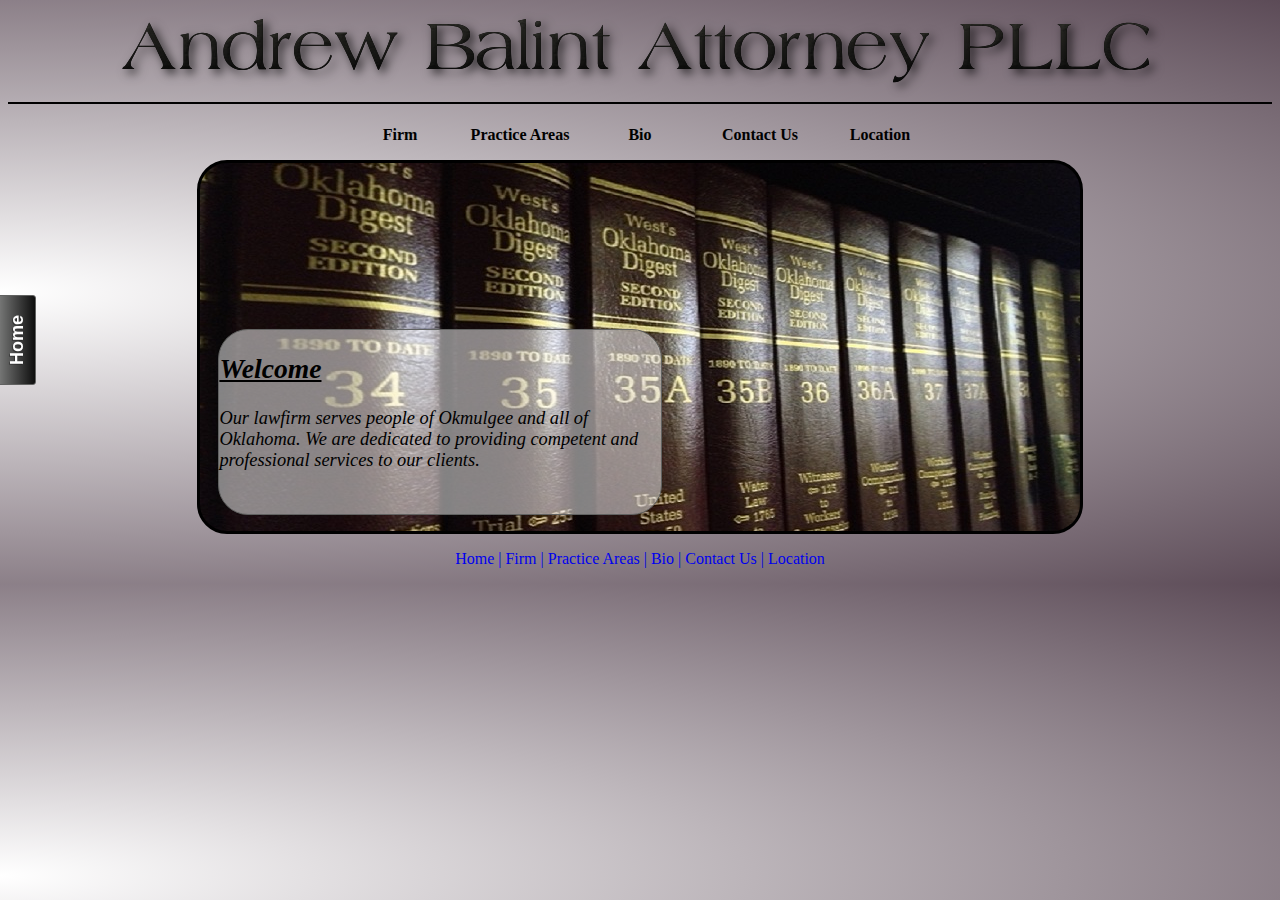
<file: index.html>
<!doctype html>
<html>
<head>
<meta charset="utf-8">
<meta name="keywords" content="tulsa oklahoma lawfirm, okmulgee lawfirm, oklahoma lawfirm, tulsa attorney , okmulgee attorney, tulsa lawyer, okmulgee lawyer, attorney">
<meta name="description" content="Lawfirm serving Tulsa and Okmulgee Oklahoma">
<title>Okmulgee Law Firm</title>
<link type="text/css" rel="stylesheet" href="balint.css">
<link rel="shortcut icon" href="images/favicon.ico" type="image/x-icon">
<link rel="icon" href="images/favicon.ico" type="image/x-icon">
</head>
<body>
  <div id="header">
    <img src="images/newlogo4.png" alt="logo" class="center"/>
  </div>
<hr>
  <div id="menu">
    <p><a href="firm.html"> Firm </a><a href="practice.html"> Practice Areas </a><a href="bio.html"> Bio </a><a href="contact.html"> Contact Us</a><a href="location.html"> Location </a></p>
  </div>
  <div id="left">
    <form method="GET" action="index.html">
      <input type="submit" class="button" value="Home">
    </form>
  </div>
  <div id="homecontent">
    <div id="textbox">
      <h2>Welcome</h2>
        <p>
    	  Our lawfirm serves people of Okmulgee and all of Oklahoma. We are dedicated to providing competent and professional
   	  services to our clients. 
        </p>
    </div>
  </div>
  <div id="footer">
    <p><a href="index.html"> Home | </a><a href="firm.html">Firm | </a><a href="practice.html"> Practice Areas | </a><a href="bio.html"> Bio | </a><a href="contact.html"> Contact Us | </a><a href="location.html"> Location </a></p>
  </div>
</body>
</html>
</file>
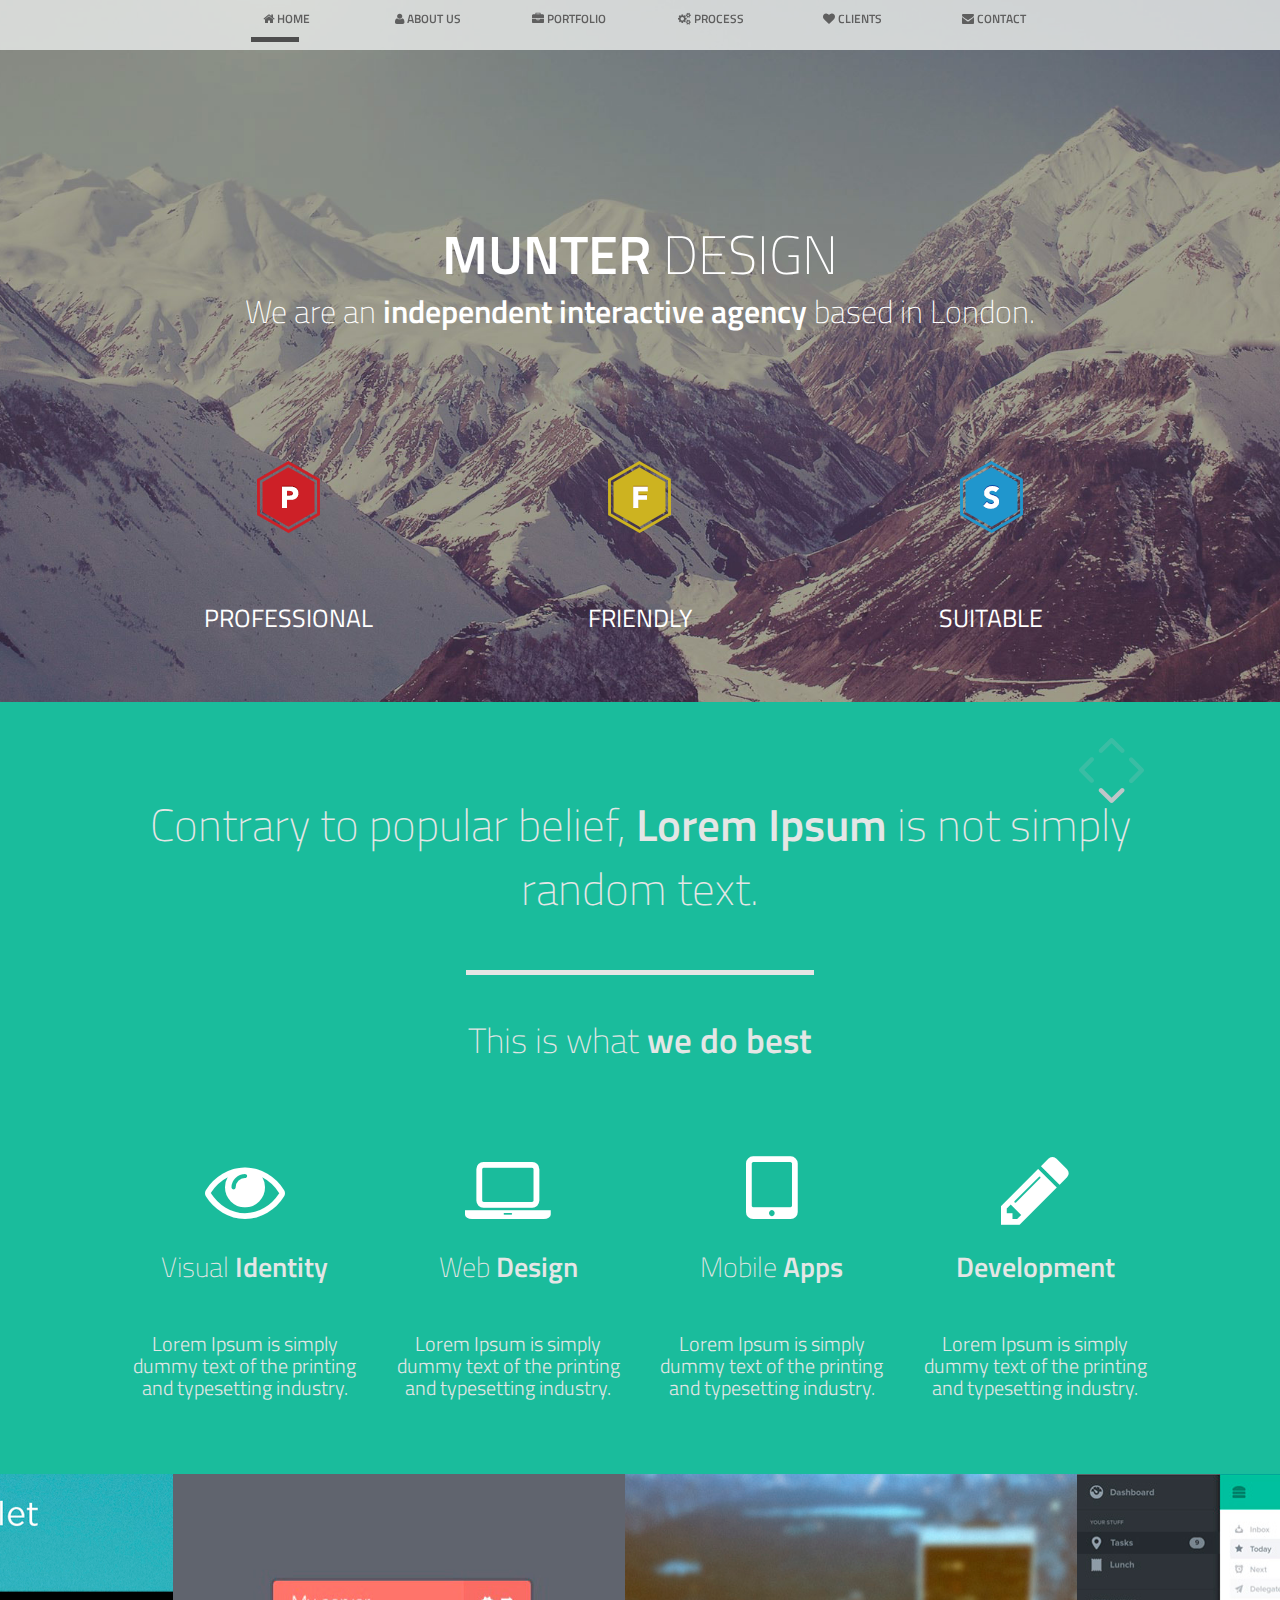
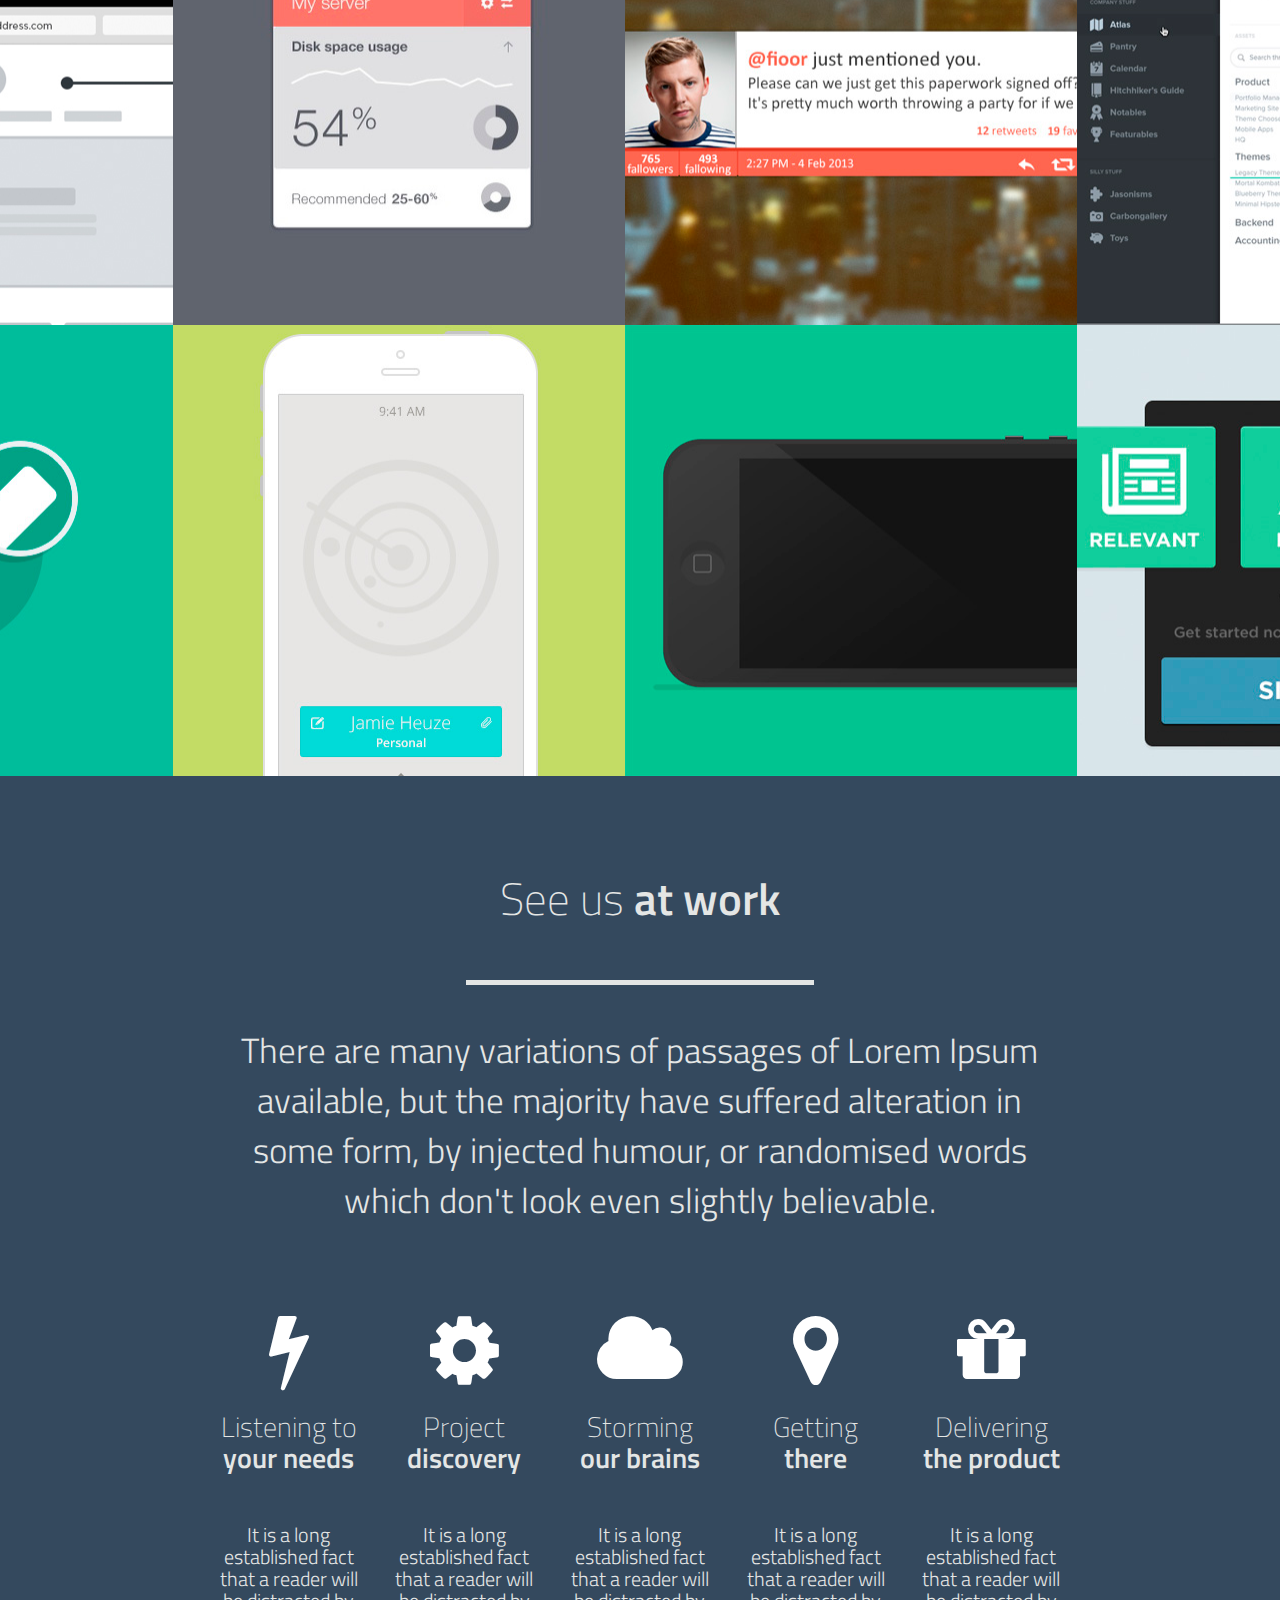
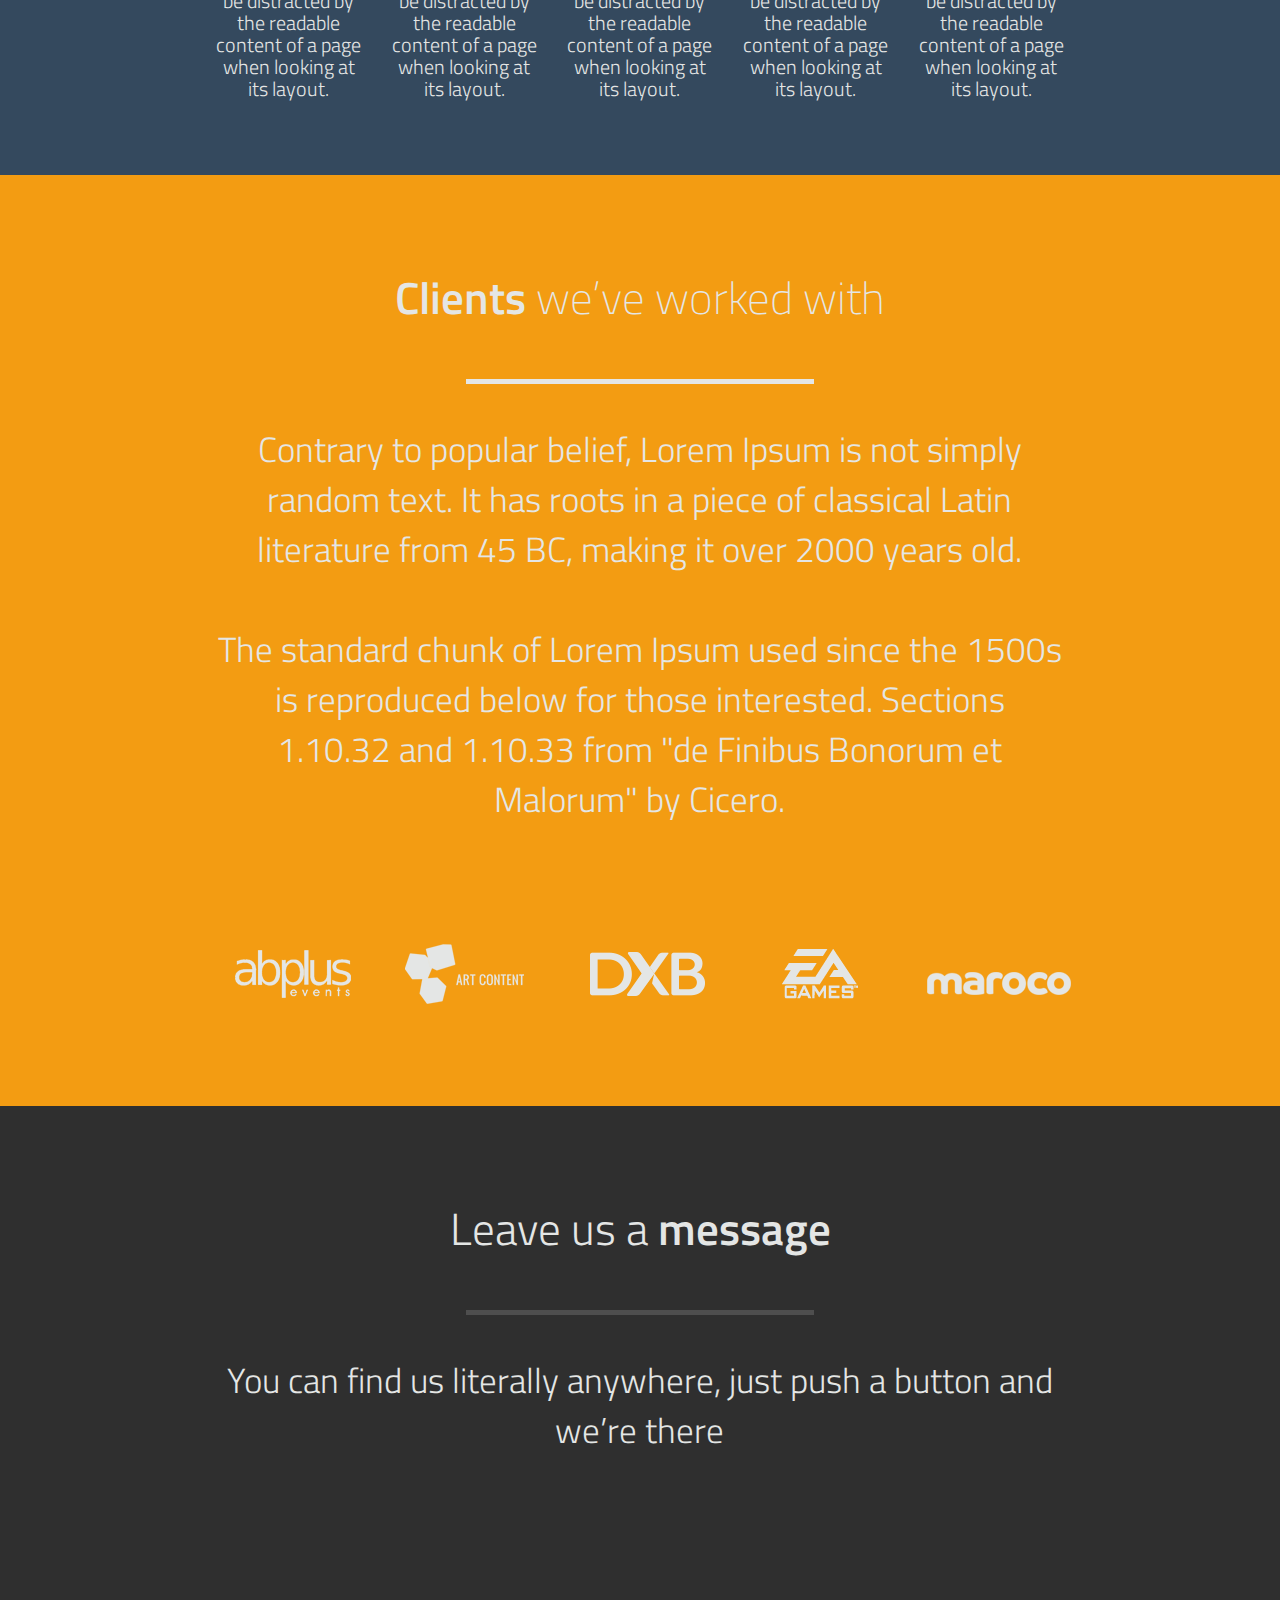
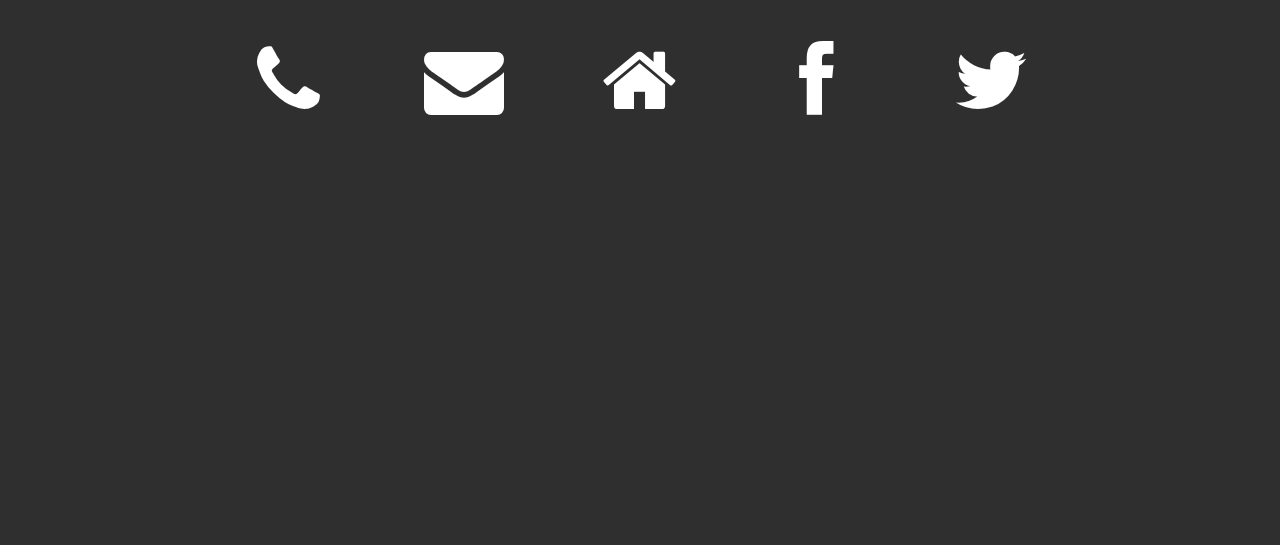
<file: Theme/index.html>
<!doctype html>
<html>
<head lang="en">
	<meta charset="utf-8">
	<meta name="viewport" content="width=device-width, initial-scale=1, maximum-scale=1, user-scalable=no">
	
	<title>MUNTER - Free Bootstrap 3 One Page Theme</title> 
	<meta name="description" content="BlackTie.co - Free Handsome Bootstrap Themes" />	    
	<meta name="keywords" content="themes, bootstrap, free, templates, bootstrap 3, freebie,">
	<meta property="og:title" content="">

	<link rel="stylesheet" type="text/css" href="css/bootstrap.min.css">
	<link rel="stylesheet" href="fancybox/jquery.fancybox-v=2.1.5.css" type="text/css" media="screen">
    <link rel="stylesheet" href="css/font-awesome.min.css" rel="stylesheet">
	
	<link rel="stylesheet" type="text/css" href="css/style.css">	
	
	<link href='http://fonts.googleapis.com/css?family=Titillium+Web:400,600,300,200&subset=latin,latin-ext' rel='stylesheet' type='text/css'>
	
	
	<link rel="prefetch" href="images/zoom.png">
		
</head>

<body>
	<div class="navbar navbar-fixed-top" data-activeslide="1">
		<div class="container">
		
			<!-- .navbar-toggle is used as the toggle for collapsed navbar content -->
			<button type="button" class="navbar-toggle" data-toggle="collapse" data-target=".navbar-responsive-collapse">
				<span class="icon-bar"></span>
				<span class="icon-bar"></span>
				<span class="icon-bar"></span>
			</button>
			
			
			<div class="nav-collapse collapse navbar-responsive-collapse">
				<ul class="nav row">
					<li data-slide="1" class="col-12 col-sm-2"><a id="menu-link-1" href="#slide-1" title="Next Section"><span class="icon icon-home"></span> <span class="text">HOME</span></a></li>
					<li data-slide="2" class="col-12 col-sm-2"><a id="menu-link-2" href="#slide-2" title="Next Section"><span class="icon icon-user"></span> <span class="text">ABOUT US</span></a></li>
					<li data-slide="3" class="col-12 col-sm-2"><a id="menu-link-3" href="#slide-3" title="Next Section"><span class="icon icon-briefcase"></span> <span class="text">PORTFOLIO</span></a></li>
					<li data-slide="4" class="col-12 col-sm-2"><a id="menu-link-4" href="#slide-4" title="Next Section"><span class="icon icon-gears"></span> <span class="text">PROCESS</span></a></li>
					<li data-slide="5" class="col-12 col-sm-2"><a id="menu-link-5" href="#slide-5" title="Next Section"><span class="icon icon-heart"></span> <span class="text">CLIENTS</span></a></li>
					<li data-slide="6" class="col-12 col-sm-2"><a id="menu-link-6" href="#slide-6" title="Next Section"><span class="icon icon-envelope"></span> <span class="text">CONTACT</span></a></li>
				</ul>
				<div class="row">
					<div class="col-sm-2 active-menu"></div>
				</div>
			</div><!-- /.nav-collapse -->
		</div><!-- /.container -->
	</div><!-- /.navbar -->
	
	
	<!-- === Arrows === -->
	<div id="arrows">
		<div id="arrow-up" class="disabled"></div>
		<div id="arrow-down"></div>
		<div id="arrow-left" class="disabled visible-lg"></div>
		<div id="arrow-right" class="disabled visible-lg"></div>
	</div><!-- /.arrows -->
	
	
	<!-- === MAIN Background === -->
	<div class="slide story" id="slide-1" data-slide="1">
		<div class="container">
			<div id="home-row-1" class="row clearfix">
				<div class="col-12">
					<h1 class="font-semibold">MUNTER <span class="font-thin">DESIGN</span></h1>
					<h4 class="font-thin">We are an <span class="font-semibold">independent interactive agency</span> based in London.</h4>
					<br>
					<br>
				</div><!-- /col-12 -->
			</div><!-- /row -->
			<div id="home-row-2" class="row clearfix">
				<div class="col-12 col-sm-4"><div class="home-hover navigation-slide" data-slide="4"><img src="images/s02.png"></div><span>PROFESSIONAL</span></div>
				<div class="col-12 col-sm-4"><div class="home-hover navigation-slide" data-slide="3"><img src="images/s01.png"></div><span>FRIENDLY</span></div>
				<div class="col-12 col-sm-4"><div class="home-hover navigation-slide" data-slide="5"><img src="images/s03.png"></div><span>SUITABLE</span></div>
			</div><!-- /row -->
		</div><!-- /container -->
	</div><!-- /slide1 -->
	
	<!-- === Slide 2 === -->
	<div class="slide story" id="slide-2" data-slide="2">
		<div class="container">
			<div class="row title-row">
				<div class="col-12 font-thin">Contrary to popular belief, <span class="font-semibold">Lorem Ipsum</span> is not simply random text.</div>
			</div><!-- /row -->
			<div class="row line-row">
				<div class="hr">&nbsp;</div>
			</div><!-- /row -->
			<div class="row subtitle-row">
				<div class="col-12 font-thin">This is what <span class="font-semibold">we do best</span></div>
			</div><!-- /row -->
			<div class="row content-row">
				<div class="col-12 col-lg-3 col-sm-6">
					<p><i class="icon icon-eye-open"></i></p>
					<h2 class="font-thin">Visual <span class="font-semibold">Identity</span></h2>
					<h4 class="font-thin">Lorem Ipsum is simply dummy text of the printing and typesetting industry.</h4>
				</div><!-- /col12 -->
				<div class="col-12 col-lg-3 col-sm-6">
					<p><i class="icon icon-laptop"></i></p>
					<h2 class="font-thin">Web <span class="font-semibold">Design</span></h2>
					<h4 class="font-thin">Lorem Ipsum is simply dummy text of the printing and typesetting industry.</h4>
				</div><!-- /col12 -->
				<div class="col-12 col-lg-3 col-sm-6">
					<p><i class="icon icon-tablet"></i></p>
					<h2 class="font-thin">Mobile <span class="font-semibold">Apps</span></h2>
					<h4 class="font-thin">Lorem Ipsum is simply dummy text of the printing and typesetting industry.</h4>
				</div><!-- /col12 -->
				<div class="col-12 col-lg-3 col-sm-6">
					<p><i class="icon icon-pencil"></i></p>
					<h2 class="font-semibold">Development</h2>
					<h4 class="font-thin">Lorem Ipsum is simply dummy text of the printing and typesetting industry.</h4>
				</div><!-- /col12 -->
			</div><!-- /row -->
		</div><!-- /container -->
	</div><!-- /slide2 -->
	
	<!-- === SLide 3 - Portfolio -->
	<div class="slide story" id="slide-3" data-slide="3">
		<div class="row">
			<div class="col-12 col-sm-6 col-lg-2"><a data-fancybox-group="portfolio" class="fancybox" href="images/portfolio/p01-large.jpg"><img class="thumb" src="images/portfolio/p01-small.jpg" alt=""></a></div>
			<div class="col-12 col-sm-6 col-lg-2"><a data-fancybox-group="portfolio" class="fancybox" href="images/portfolio/p02-large.jpg"><img class="thumb" src="images/portfolio/p02-small.jpg" alt=""></a></div>
			<div class="col-12 col-sm-6 col-lg-2"><a data-fancybox-group="portfolio" class="fancybox" href="images/portfolio/p09-large.jpg"><img class="thumb" src="images/portfolio/p09-small.jpg" alt=""></a></div>
			<div class="col-12 col-sm-6 col-lg-2"><a data-fancybox-group="portfolio" class="fancybox" href="images/portfolio/p010-large.jpg"><img class="thumb" src="images/portfolio/p10-small.jpg" alt=""></a></div>
			<div class="col-12 col-sm-6 col-lg-2"><a data-fancybox-group="portfolio" class="fancybox" href="images/portfolio/p05-large.jpg"><img class="thumb" src="images/portfolio/p05-small.jpg" alt=""></a></div>
			<div class="col-12 col-sm-6 col-lg-2"><a data-fancybox-group="portfolio" class="fancybox" href="images/portfolio/p06-large.jpg"><img class="thumb" src="images/portfolio/p06-small.jpg" alt=""></a></div>
			<div class="col-12 col-sm-6 col-lg-2"><a data-fancybox-group="portfolio" class="fancybox" href="images/portfolio/p07-large.jpg"><img class="thumb" src="images/portfolio/p07-small.jpg" alt=""></a></div>
			<div class="col-12 col-sm-6 col-lg-2"><a data-fancybox-group="portfolio" class="fancybox" href="images/portfolio/p08-large.jpg"><img class="thumb" src="images/portfolio/p08-small.jpg" alt=""></a></div>
			<div class="col-12 col-sm-6 col-lg-2"><a data-fancybox-group="portfolio" class="fancybox" href="images/portfolio/p03-large.jpg"><img class="thumb" src="images/portfolio/p03-small.jpg" alt=""></a></div>
			<div class="col-12 col-sm-6 col-lg-2"><a data-fancybox-group="portfolio" class="fancybox" href="images/portfolio/p04-large.jpg"><img class="thumb" src="images/portfolio/p04-small.jpg" alt=""></a></div>
			<div class="col-12 col-sm-6 col-lg-2"><a data-fancybox-group="portfolio" class="fancybox" href="images/portfolio/p11-large.jpg"><img class="thumb" src="images/portfolio/p11-small.jpg" alt=""></a></div>
			<div class="col-12 col-sm-6 col-lg-2"><a data-fancybox-group="portfolio" class="fancybox" href="images/portfolio/p12-large.jpg"><img class="thumb" src="images/portfolio/p12-small.jpg" alt=""></a></div>
		</div><!-- /row -->
	</div><!-- /slide3 -->
	
	<!-- === Slide 4 - Process === -->
	<div class="slide story" id="slide-4" data-slide="4">
		<div class="container">
			<div class="row title-row">
				<div class="col-12 font-thin">See us <span class="font-semibold">at work</span></div>
			</div><!-- /row -->
			<div class="row line-row">
				<div class="hr">&nbsp;</div>
			</div><!-- /row -->
			<div class="row subtitle-row">
				<div class="col-sm-1 hidden-sm">&nbsp;</div>
				<div class="col-12 col-sm-10 font-light">There are many variations of passages of Lorem Ipsum available, but the majority have suffered alteration in some form, by injected humour, or randomised words which don't look even slightly believable.</div>
				<div class="col-sm-1 hidden-sm">&nbsp;</div>
			</div><!-- /row -->
			<div class="row content-row">
				<div class="col-sm-1 hidden-sm">&nbsp;</div>
				<div class="col-12 col-sm-2">
					<p><i class="icon icon-bolt"></i></p>
					<h2 class="font-thin">Listening to<br><span class="font-semibold" >your needs</span></h2>
					<h4 class="font-thin">It is a long established fact that a reader will be distracted by the readable content of a page when looking at its layout.</h4>
				</div><!-- /col12 -->
				<div class="col-12 col-sm-2">
					<p><i class="icon icon-cog"></i></p>
					<h2 class="font-thin">Project<br><span class="font-semibold">discovery</span></h2>
					<h4 class="font-thin">It is a long established fact that a reader will be distracted by the readable content of a page when looking at its layout.</h4>
				</div><!-- /col12 -->
				<div class="col-12 col-sm-2">
					<p><i class="icon icon-cloud"></i></p>
					<h2 class="font-thin">Storming<br><span class="font-semibold">our brains</span></h2>
					<h4 class="font-thin">It is a long established fact that a reader will be distracted by the readable content of a page when looking at its layout.</h4>
				</div><!-- /col12 -->
				<div class="col-12 col-sm-2">
					<p><i class="icon icon-map-marker"></i></p>
					<h2 class="font-thin">Getting<br><span class="font-semibold">there</span></h2>
					<h4 class="font-thin">It is a long established fact that a reader will be distracted by the readable content of a page when looking at its layout.</h4>
				</div><!-- /col12 -->
				<div class="col-12 col-sm-2">
					<p><i class="icon icon-gift"></i></p>
					<h2 class="font-thin">Delivering<br><span class="font-semibold">the product</span></h2>
					<h4 class="font-thin">It is a long established fact that a reader will be distracted by the readable content of a page when looking at its layout.</h4>
				</div><!-- /col12 -->
				<div class="col-sm-1 hidden-sm">&nbsp;</div>
			</div><!-- /row -->
		</div><!-- /container -->
	</div><!-- /slide4 -->
	
	<!-- === Slide 5 === -->
	<div class="slide story" id="slide-5" data-slide="5">
		<div class="container">
			<div class="row title-row">
				<div class="col-12 font-thin"><span class="font-semibold">Clients</span> we’ve worked with</div>
			</div><!-- /row -->
			<div class="row line-row">
				<div class="hr">&nbsp;</div>
			</div><!-- /row -->
			<div class="row subtitle-row">
				<div class="col-sm-1 hidden-sm">&nbsp;</div>
				<div class="col-12 col-sm-10 font-light">Contrary to popular belief, Lorem Ipsum is not simply random text. It has roots in a piece of classical Latin literature from 45 BC, making it over 2000 years old. <br/><br/> The standard chunk of Lorem Ipsum used since the 1500s is reproduced below for those interested. Sections 1.10.32 and 1.10.33 from "de Finibus Bonorum et Malorum" by Cicero.</div>
				<div class="col-sm-1 hidden-sm">&nbsp;</div>
			</div><!-- /row -->
			<div class="row content-row">
				<div class="col-1 col-sm-1 hidden-sm">&nbsp;</div>
				<div class="col-12 col-sm-2"><img src="images/client01.png" alt=""></div>
				<div class="col-12 col-sm-2"><img src="images/client02.png" alt=""></div>
				<div class="col-12 col-sm-2"><img src="images/client03.png" alt=""></div>
				<div class="col-12 col-sm-2"><img src="images/client04.png" alt=""></div>
				<div class="col-12 col-sm-2"><img src="images/client05.png" alt=""></div>
				<div class="col-1 col-sm-1 hidden-sm">&nbsp;</div>
			</div><!-- /row -->
		</div><!-- /container -->
	</div><!-- /slide5 -->
	
	<!-- === Slide 6 / Contact === -->
	<div class="slide story" id="slide-6" data-slide="6">
		<div class="container">
			<div class="row title-row">
				<div class="col-12 font-light">Leave us a <span class="font-semibold">message</span></div>
			</div><!-- /row -->
			<div class="row line-row">
				<div class="hr">&nbsp;</div>
			</div><!-- /row -->
			<div class="row subtitle-row">
				<div class="col-sm-1 hidden-sm">&nbsp;</div>
				<div class="col-12 col-sm-10 font-light">You can find us literally anywhere, just push a button and we’re there</div>
				<div class="col-sm-1 hidden-sm">&nbsp;</div>
			</div><!-- /row -->
			<div id="contact-row-4" class="row">
				<div class="col-sm-1 hidden-sm">&nbsp;</div>
				<div class="col-12 col-sm-2 with-hover-text">
					<p><a target="_blank" href="#"><i class="icon icon-phone"></i></a></p>
					<span class="hover-text font-light ">+44 4839-4343</span></a>
				</div><!-- /col12 -->
				<div class="col-12 col-sm-2 with-hover-text">
					<p><a target="_blank" href="#"><i class="icon icon-envelope"></i></a></p>
					<span class="hover-text font-light ">munter@blacktie.co</span></a>
				</div><!-- /col12 -->
				<div class="col-12 col-sm-2 with-hover-text">
					<p><a target="_blank" href="#"><i class="icon icon-home"></i></a></p>
					<span class="hover-text font-light ">London, England<br>zip code 98443</span></a>
				</div><!-- /col12 -->
				<div class="col-12 col-sm-2 with-hover-text">
					<p><a target="_blank" href="#"><i class="icon icon-facebook"></i></a></p>
					<span class="hover-text font-light ">facebook/blacktie_co</span></a>
				</div><!-- /col12 -->
				<div class="col-12 col-sm-2 with-hover-text">
					<p><a target="_blank" href="#"><i class="icon icon-twitter"></i></a></p>
					<span class="hover-text font-light ">@BlackTie_co</span></a>
				</div><!-- /col12 -->
				<div class="col-sm-1 hidden-sm">&nbsp;</div>
			</div><!-- /row -->
		</div><!-- /container -->
	</div><!-- /Slide 6 -->
	
</body>

	<!-- SCRIPTS -->
	<script src="js/html5shiv.js"></script>
	<script src="js/jquery-1.10.2.min.js"></script>
	<script src="js/jquery-migrate-1.2.1.min.js"></script>
	<script src="js/bootstrap.min.js"></script>
	<script src="js/jquery.easing.1.3.js"></script>
	<script type="text/javascript" src="fancybox/jquery.fancybox.pack-v=2.1.5.js"></script>
	<script src="js/script.js"></script>
	
	<!-- fancybox init -->
	<script>
	$(document).ready(function(e) {
		var lis = $('.nav > li');
		menu_focus( lis[0], 1 );
		
		$(".fancybox").fancybox({
			padding: 10,
			helpers: {
				overlay: {
					locked: false
				}
			}
		});
	
	});
	</script>

</html>
</file>
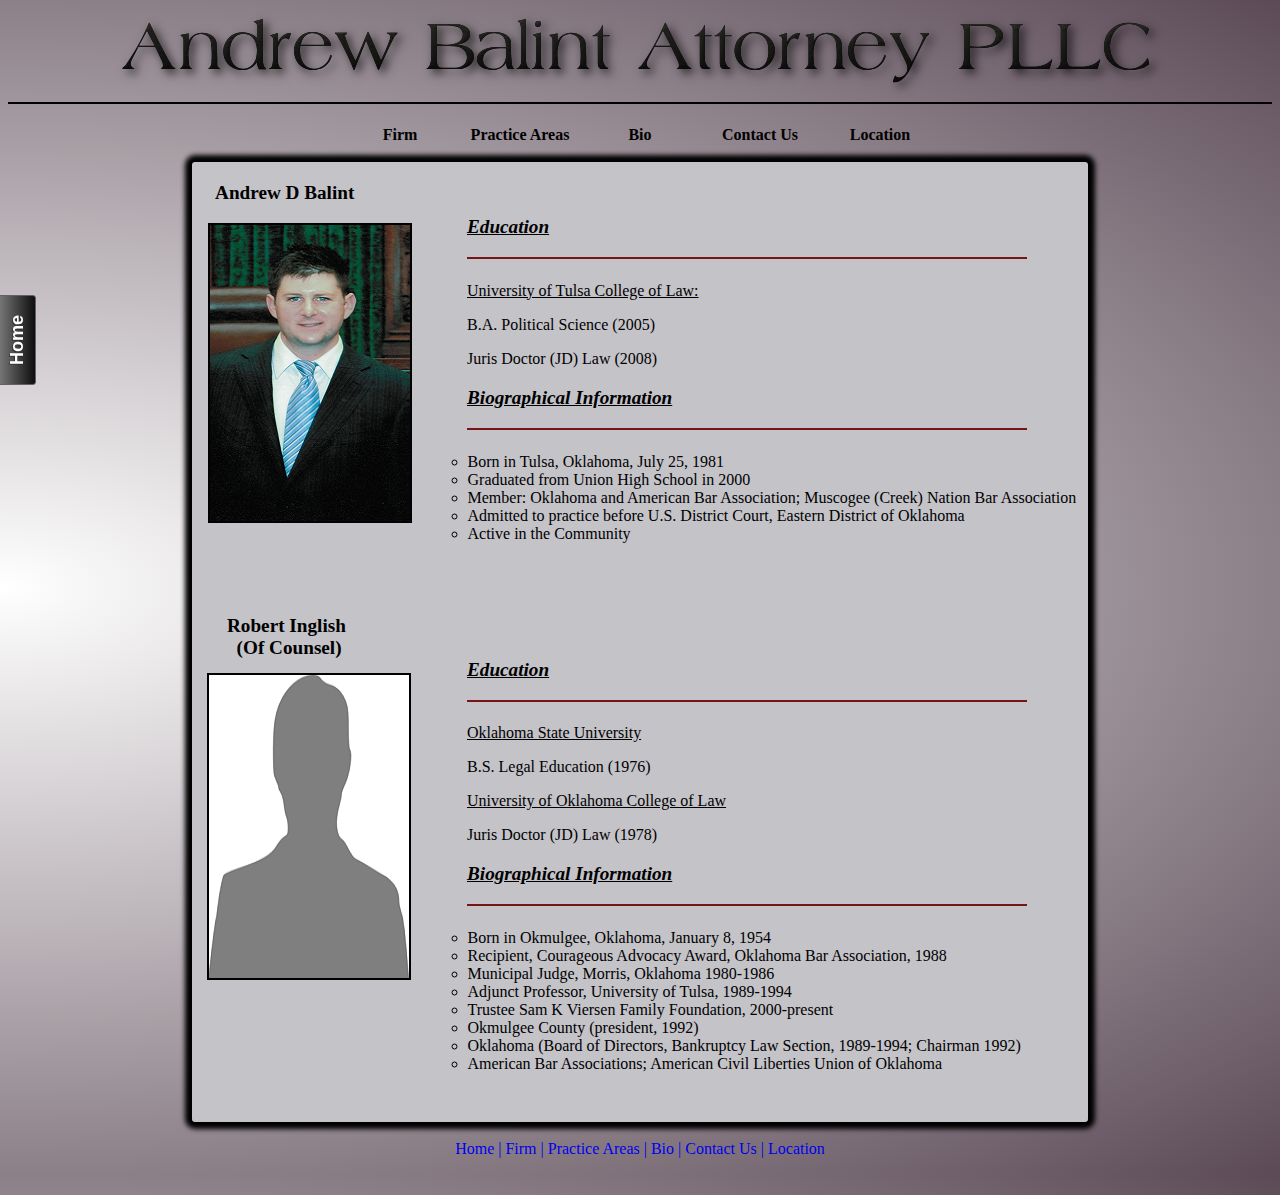
<file: bio.html>
<!doctype html>
<html>
<head>
<meta charset="utf-8">
<meta name="keywords" content="tulsa oklahoma lawfirm, okmulgee lawfirm, oklahoma lawfirm, tulsa attorney , okmulgee attorney, tulsa lawyer, okmulgee lawyer, attorney">
<meta name="description" content="Lawfirm serving Tulsa and Okmulgee Oklahoma">
<title>Okmulgee Attorney Biographies</title>
<link type="text/css" rel="stylesheet" href="balint.css">
<link rel="shortcut icon" href="images/favicon.ico" type="image/x-icon">
<link rel="icon" href="images/favicon.ico" type="image/x-icon">
</head>
<body>
  <div id="header">
    <img src="images/newlogo4.png" alt="logo" class="center"/>
  </div>
<hr>
  <div id="menu">
    <p><a href="firm.html">Firm </a><a href="practice.html"> Practice Areas </a><a href="bio.html"> Bio </a><a href="contact.html"> Contact Us</a><a href="location.html"> Location </a></p>
  </div>
  <div id="left">
    <button class="button" type="button" onclick="location.href='index.html'">Home</button>
  </div>
  <div id="bio_content">
    <h3 id="bio_h3">
    Andrew D Balint
    </h3>
    <img src="images/andy2.png" alt=attorney id="andy_photo">
      <div id="bio_text">
	<div id="andy_bio">
	  <h3 class="bio_header">Education</h3>
	  <hr class="bio_hr">
	  <p class="underline">
	    University of Tulsa College of Law:
	  </p>
	  <p>
	    B.A. Political Science (2005)
	  </p>
	  <p>
	    Juris Doctor (JD) Law (2008)
	  </p>
	  <h3 class="bio_header">Biographical Information</h3>
	  <hr class="bio_hr">
	  <ul>
	  <li>Born in Tulsa, Oklahoma, July 25, 1981</li>
	  <li>Graduated from Union High School in 2000</li>
	  <li>Member: Oklahoma and American Bar Association; Muscogee (Creek) Nation Bar Association</li>
	  <li>Admitted to practice before U.S. District Court, Eastern District of Oklahoma</li>
	  <li>Active in the Community</li>
	  </ul>
	</div>
          <div id="bob_bio">
	    <h3 id="bob_h3">
	      Robert Inglish<br>
	      &nbsp;&nbsp;(Of Counsel)
	    </h3>
	    <img src="images/bob1.png" alt=attorney id="bob_photo">
	    <h3 class="bio_header">Education</h3>
	  <hr class="bio_hr">
	  <p class="underline">
	    Oklahoma State University
	  </p>
	  <p>
	    B.S. Legal Education (1976)
	  </p>
	  <p class="underline">
	    University of Oklahoma College of Law
	  </p>
	  <p>
	    Juris Doctor (JD) Law (1978)
	  </p>
	  <h3 class="bio_header">Biographical Information</h3>
	  <hr class="bio_hr">
	  <ul>
	  <li>Born in Okmulgee, Oklahoma, January 8, 1954</li>
	  <li>Recipient, Courageous Advocacy Award, Oklahoma Bar Association, 1988</li> 
	  <li>Municipal Judge, Morris, Oklahoma 1980-1986</li>
	  <li>Adjunct Professor, University of Tulsa, 1989-1994</li> 
	  <li>Trustee Sam K Viersen Family Foundation, 2000-present</li>
          <li>Okmulgee County (president, 1992)</li>
          <li>Oklahoma (Board of Directors, Bankruptcy Law Section, 1989-1994; Chairman 1992)</li>
          <li>American Bar Associations; American Civil Liberties Union of Oklahoma</li> 
	  </ul>
          </div>	  
      </div>
  </div>
  <div id="footer">
    <p><a href="index.html"> Home | </a><a href="firm.html">Firm | </a><a href="practice.html"> Practice Areas | </a><a href="bio.html"> Bio | </a><a href="contact.html"> Contact Us | </a><a href="location.html"> Location </a></p>
  </div>
</body>
</html>
</file>
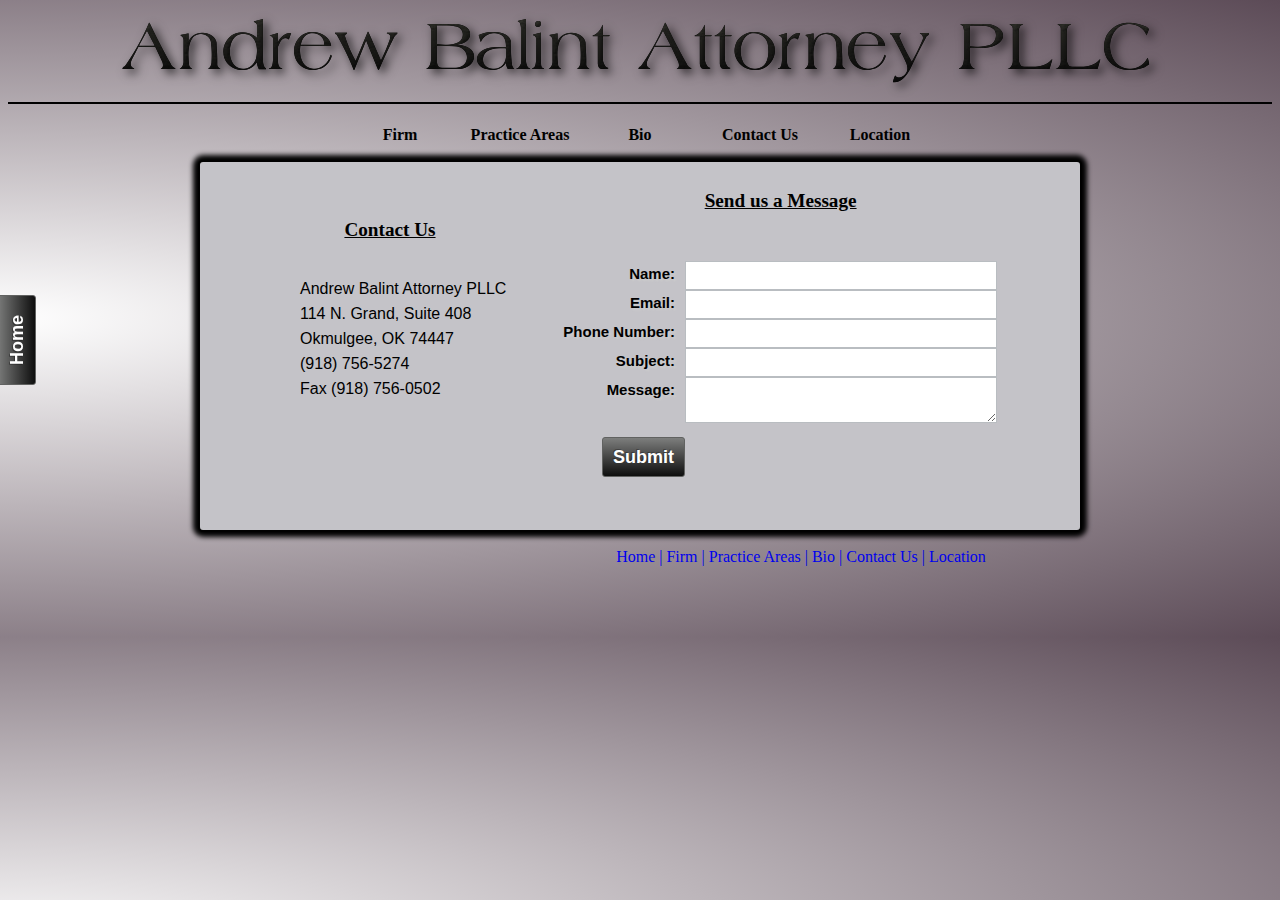
<file: contact.html>
<!doctype html>
<html>
<head>
<meta charset="utf-8">
<meta name="keywords" content="tulsa oklahoma lawfirm, okmulgee lawfirm, oklahoma lawfirm, tulsa attorney , okmulgee attorney, tulsa lawyer, okmulgee lawyer, attorney">
<meta name="description" content="Lawfirm serving Tulsa and Okmulgee Oklahoma">
<title>Contact Our Firm</title>
<link type="text/css" rel="stylesheet" href="balint.css">
<link rel="shortcut icon" href="images/favicon.ico" type="image/x-icon">
<link rel="icon" href="images/favicon.ico" type="image/x-icon">
</head>
<body>
  <div id="header">
    <img src="images/newlogo4.png" alt="logo" class="center"/>
  </div>
<hr>
  <div id="menu">
    <p><a href="firm.html">Firm </a><a href="practice.html"> Practice Areas </a><a href="bio.html">Bio </a><a href="contact.html"> Contact Us</a><a href="location.html"> Location </a></p>
  </div>
  <div id="left">
    <button class="button" type="button" onclick="location.href='index.html'">Home</button>
  </div>
  <div class="content">	
    <div id="contact_text">
      <h3 id="contacth3">Contact Us</h3>
      <p>
	Andrew Balint Attorney PLLC<br>
	114 N. Grand, Suite 408<br>
	Okmulgee, OK 74447<br>
	(918) 756-5274<br>
	Fax (918) 756-0502
      </p>
    </div>
      <form id="contactform" class="rounded" method="post" action="sendmail.php">
      <h3 id="contact_h3">Send us a Message</h3>
      <div class="field">
      <label for="name">Name:</label>
      <input type="text" class="input" name="name" id="name" />
      <p class="hint">Enter your name.</p>
      </div>
      <div class="field">
      <label for="email">Email:</label>
      <input type="text" class="input" name="email" id="email" />
      <p class="hint">Enter your email.</p>
      </div>
      <div class="field">
      <label for="phone">Phone Number:</label>
      <input type="text" class="input" name="phone" id="phone" />
      <p class="hint">Enter your phone number.</p>
      </div>
      <div class="field">
      <label for="subject">Subject:</label>
      <input type="text" class="input" name="subject" id="subject" />
      <p class="hint">Enter the Subject.</p>
      </div>
      <div class="field">
      <label for="message">Message:</label>
      <textarea class="input textarea" name="message" id="message">
      </textarea>
      <p class="hint">Write your message.</p>
      </div>
      <input type="submit" name="Submit"  class="formbutton" value="Submit" />
      </form>
  </div>
  <div id="footer">
    <p><a href="index.html"> Home | </a><a href="firm.html">Firm | </a><a href="practice.html"> Practice Areas | </a><a href="bio.html"> Bio | </a><a href="contact.html"> Contact Us | </a><a href="location.html"> Location </a></p>
  </div>
</body>
</html>
</file>
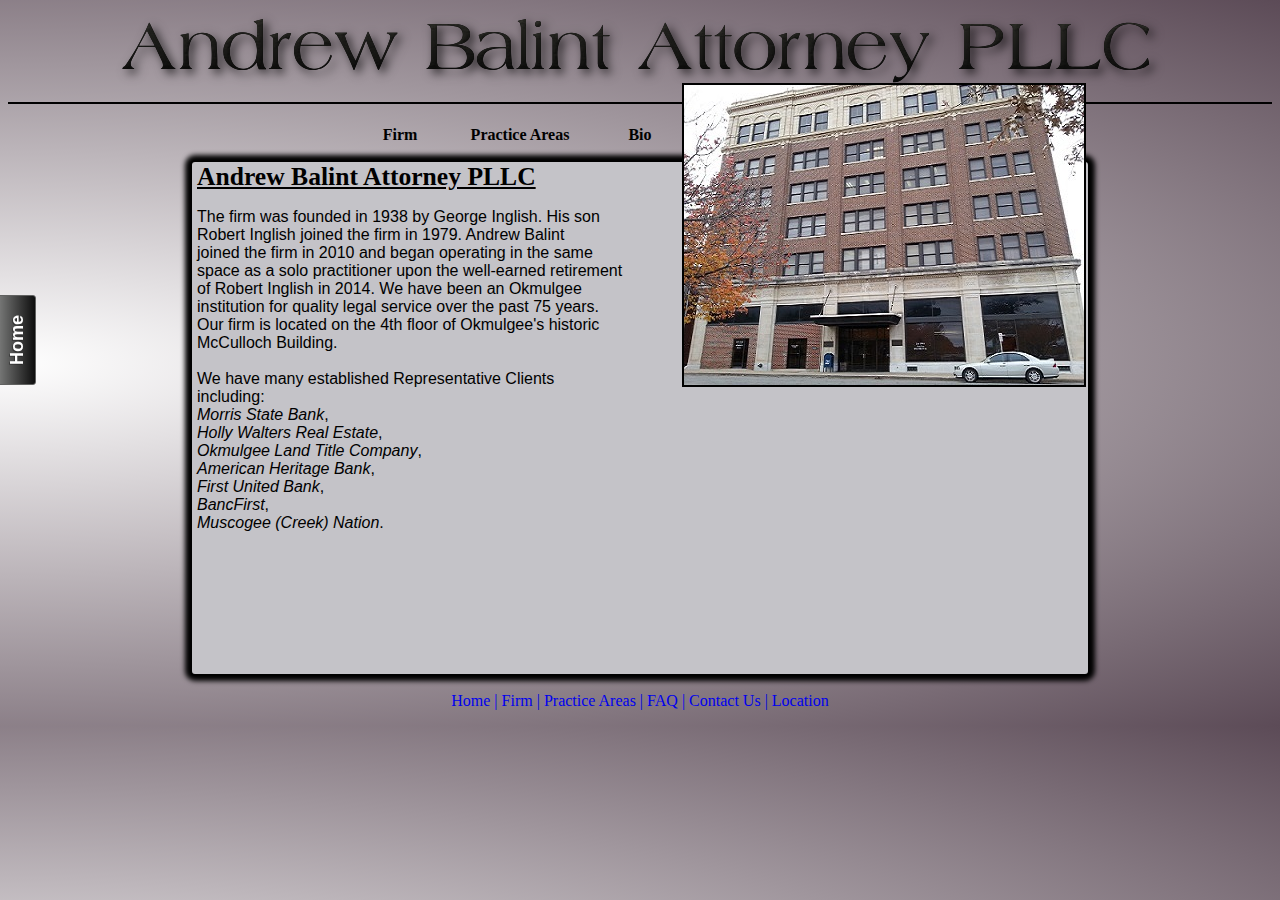
<file: firm.html>
<!doctype html>
<html>
<head>
<meta charset="utf-8">
<meta name="keywords" content="tulsa oklahoma lawfirm, okmulgee lawfirm, oklahoma lawfirm, tulsa attorney , okmulgee attorney, tulsa lawyer, okmulgee lawyer, attorney">
<meta name="description" content="Lawfirm serving Tulsa and Okmulgee Oklahoma">
<title>Oklahoma Law Firm</title>
<link type="text/css" rel="stylesheet" href="balint.css">
<link rel="shortcut icon" href="images/favicon.ico" type="image/x-icon">
<link rel="icon" href="images/favicon.ico" type="image/x-icon">
</head>
<body>
  <div id="header">
    <img src="images/newlogo4.png" alt="logo" class="center">
  </div>
<hr>
  <div id="menu">
    <p><a href="firm.html">Firm </a><a href="practice.html"> Practice Areas </a><a href="bio.html"> Bio </a><a href="contact.html"> Contact Us</a><a href="location.html"> Location </a></p>
  </div>
  <div id="left">
    <button class="button" type="button" onclick="location.href='index.html'">Home</button>
  </div>
  <div id="firm_content">
    <h1 id="firm_h1">Andrew Balint Attorney PLLC</h1>
    <h1 id="phone_h1">918-756-5274</h1>
      <p id="history">
        The firm was founded in 1938 by George Inglish. His son<br> 
		Robert Inglish joined the firm in 1979. Andrew Balint<br>
        joined the firm in 2010 and began operating in the same<br>
		space as a solo practitioner upon the well-earned retirement<br>
		of Robert Inglish in 2014. We have been an Okmulgee<br>
        institution for quality legal service over the past 75 years.<br>
	Our firm is located on the 4th floor of Okmulgee's historic<br>
	McCulloch Building.
        <br>
	<br>
	We have many established Representative Clients<br> including:<br> <em>Morris State Bank</em>,<br> <em>Holly Walters Real Estate</em>,<br>
        <em>Okmulgee Land Title Company</em>,<br> <em>American Heritage Bank</em>,<br> <em>First United Bank</em>,<br> <em>BancFirst</em>,<br> <em>Muscogee (Creek) Nation</em>.
      </p>
    <img src="images/building1.jpg" alt="building" id="building">
  </div>
  <div id="footer">
    <p><a href="index.html"> Home | </a><a href="firm.html">Firm | </a><a href="practice.html"> Practice Areas | </a><a href="faq.html"> FAQ | </a><a href="contact.html"> Contact Us | </a><a href="location.html"> Location </a></p>
  </div>
</body>
</html>
</file>
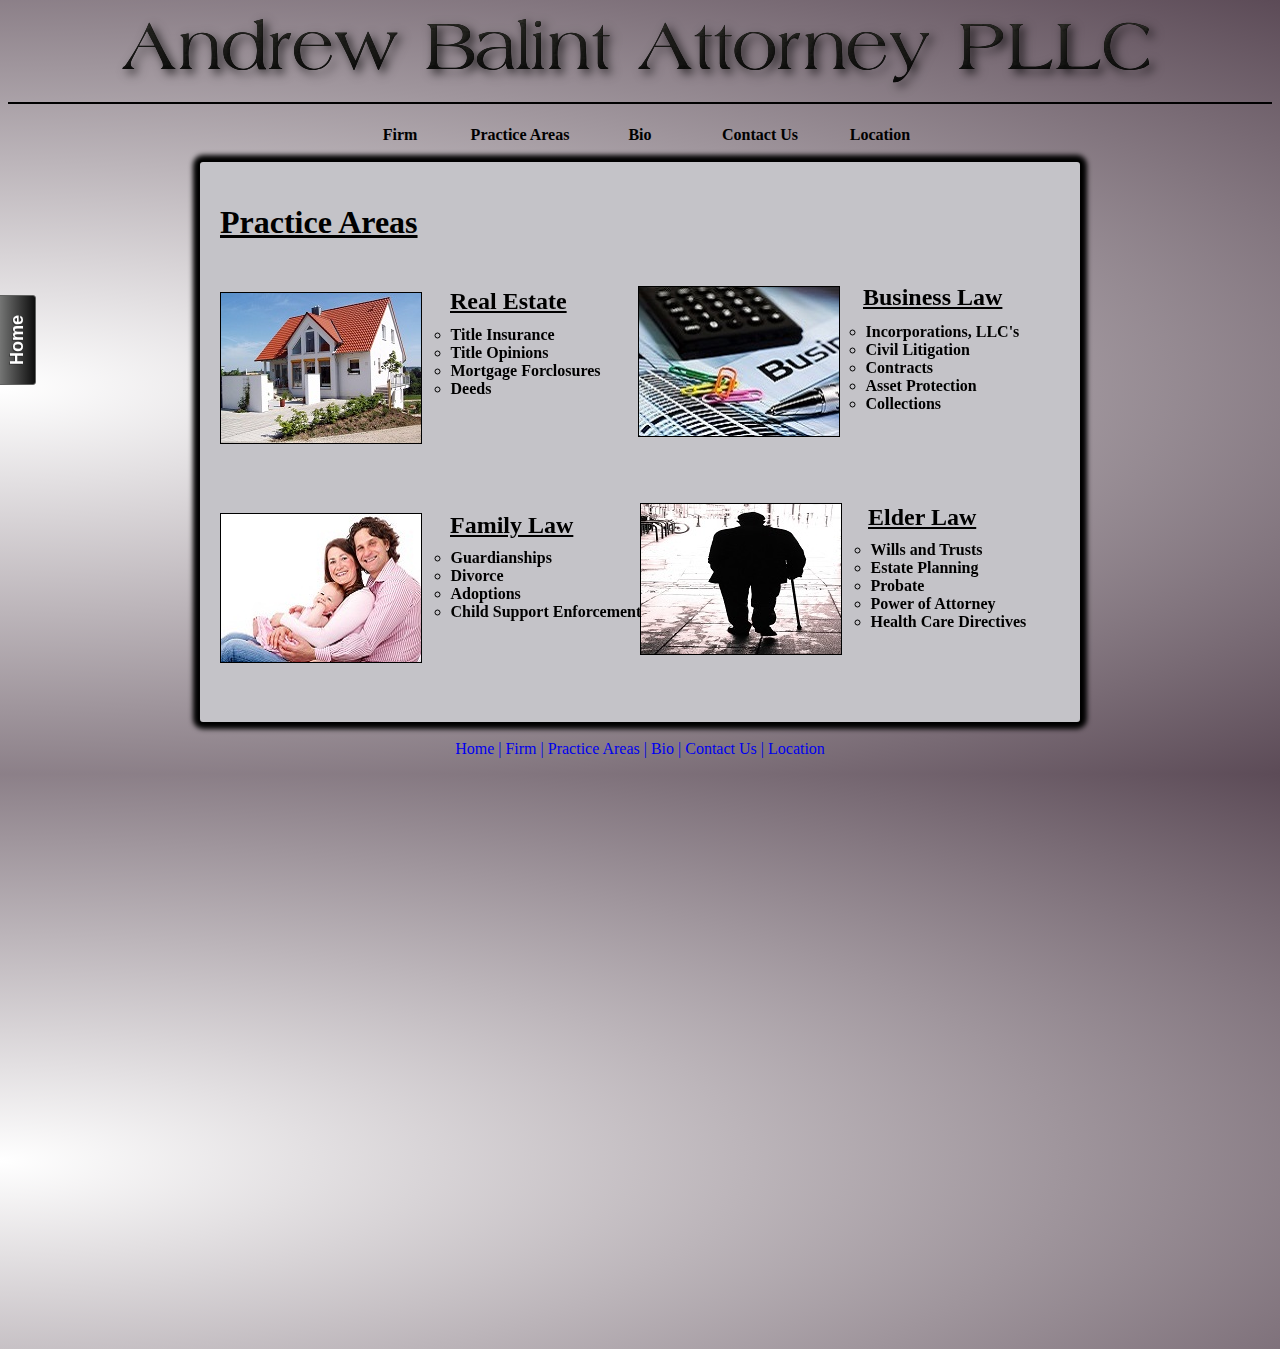
<file: practice.html>
<!doctype html>
<html>
<head>
<meta charset="utf-8">
<meta name="keywords" content="tulsa oklahoma lawfirm, okmulgee lawfirm, oklahoma lawfirm, tulsa attorney , okmulgee attorney, tulsa lawyer, okmulgee lawyer, attorney">
<meta name="description" content="Lawfirm serving Tulsa and Okmulgee Oklahoma">
<title>Areas of Practice</title>
<link type="text/css" rel="stylesheet" href="balint.css">
<link rel="shortcut icon" href="images/favicon.ico" type="image/x-icon">
<link rel="icon" href="images/favicon.ico" type="image/x-icon">
</head>
<body>
  <div id="header">
    <img src="images/newlogo4.png" alt="logo" class="center"/>
  </div>
<hr>
  <div id="menu">
    <p><a href="firm.html">Firm </a><a href="practice.html"> Practice Areas </a><a href="bio.html"> Bio </a><a href="contact.html"> Contact Us</a><a href="location.html"> Location </a></p>
  </div>
  <div id="left">
    <button class="button" type="button" onclick="location.href='index.html'">Home</button>
  </div>
  <div id="practice_content">
    <h1 id="practice_h1">Practice Areas</h1>
	<img src="images/home.jpg" alt="Home" id="home">
	<h2 id="real_estate_h2">Real Estate</h2>
	<ul id="real_estate_ul">
	  <li>Title Insurance</li>
	  <li>Title Opinions</li>
 	  <li>Mortgage Forclosures</li>
	  <li>Deeds</li>
	</ul>
	<img src="images/business.jpg" alt="Business" id="business">
	<h2 id="business_h2">Business Law</h2>
	<ul id="business_ul">
	  <li>Incorporations, LLC's</li>
	  <li>Civil Litigation</li>
	  <li>Contracts</li>
	  <li>Asset Protection</li>
	  <li>Collections</li>
	</ul>
	<img src="images/family.jpg" alt="Family" id="family">
	<h2 id="family_h2">Family Law</h2>
	<ul id="family_ul">
	  <li>Guardianships</li>
	  <li>Divorce</li>
	  <li>Adoptions</li>
	  <li>Child Support Enforcement</li>
	</ul>
	<img src="images/elderly.jpg" alt="Elderly" id="elderly"> 
	<h2 id="elder_h2">Elder Law</h2>
	<ul id="elder_ul">
	  <li>Wills and Trusts</li>
	  <li>Estate Planning</li>
	  <li>Probate</li>
	  <li>Power of Attorney</li>
	  <li>Health Care Directives</li>
	</ul>
  </div>
  <div id="footer">
    <p><a href="index.html"> Home | </a><a href="firm.html">Firm | </a><a href="practice.html"> Practice Areas | </a><a href="bio.html"> Bio | </a><a href="contact.html"> Contact Us | </a><a href="location.html"> Location </a></p>
  </div>
</body>
</html>
</file>
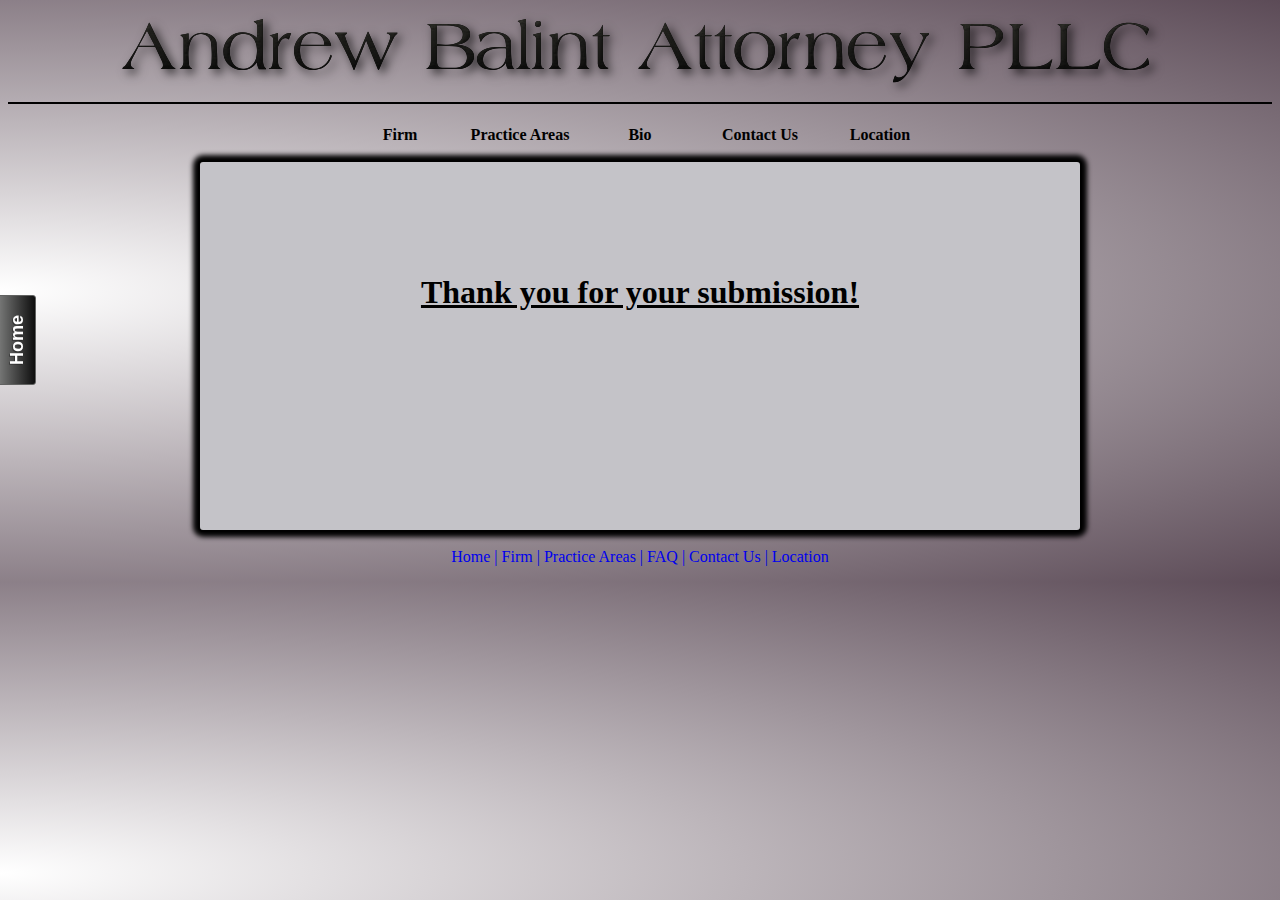
<file: thankyou.html>
<!doctype html>
<html>
<head>
<meta charset="utf-8">
<meta name="keywords" content="tulsa oklahoma lawfirm, okmulgee lawfirm, oklahoma lawfirm, tulsa attorney , okmulgee attorney, tulsa lawyer, okmulgee lawyer, attorney">
<meta name="description" content="Lawfirm serving Tulsa and Okmulgee Oklahoma">
<title>Thank You Page</title>
<link type="text/css" rel="stylesheet" href="balint.css">
<link rel="shortcut icon" href="images/favicon.ico" type="image/x-icon">
<link rel="icon" href="images/favicon.ico" type="image/x-icon">
</head>
<body>
  <div id="header">
    <img src="images/newlogo4.png" alt="logo" class="center">
  </div>
<hr>
  <div id="menu">
    <p><a href="firm.html">Firm </a><a href="practice.html"> Practice Areas </a><a href="bio.html"> Bio </a><a href="contact.html"> Contact Us</a><a href="location.html"> Location </a></p>
  </div>
  <div id="left">
    <button class="button" type="button" onclick="location.href='index.html'">Home</button>
  </div>
  <div class="content">
    <br>
    <br>
    <br>
    <br>
    <br>
    <h1 id="thankyou_h1">Thank you for your submission!</h1>
  </div>
  <div id="footer">
    <p><a href="index.html"> Home | </a><a href="firm.html">Firm | </a><a href="practice.html"> Practice Areas | </a><a href="faq.html"> FAQ | </a><a href="contact.html"> Contact Us | </a><a href="location.html"> Location </a></p>
  </div>
</body>
</html>
</file>
<file: balint.css>
body {		
	background: #9B9999;
	background-image: radial-gradient(ellipse farthest-corner at left center, #FFFFFF 0%, #5C4B57 100%);
}

h1 {
	font-family: Copperplate, "Copperplate Gothic Light", fantasy;
	text-decoration: underline;
}
	 
h2 { 
	font-weight: bold;
	font-family: Papyrus, fantasy;
	text-decoration: underline;
}

h3 {
	text-align: center;
	font-weight: bold;
	font-size: 120%;
	font-family: Copperplate, "Copperplate Gothic Light", fantasy;
}

ul {
    padding: .5px;
    list-style-type: circle;
}

img.center {
	display: block;
 	margin-left: auto;
 	margin-right: auto;
}

hr {
  	background: black; 
	clear: both; 
 	float: none; 
        width: 100%; 
 	height: 2px;
 	margin: 0 0 1.4em;
	border: none; 
}	

label {
   	 font-family: Arial, Verdana;
  	 text-shadow: 2px 2px 2px #ccc;
	 display: block;
	 float: left;
	 font-weight: bold;
	 margin-right:10px;
	 text-align: right;
	 width: 120px;
    	 line-height: 25px;
   	 font-size: 15px;
}

#menu a:link,a:visited {
	font-weight:bold;
	display:inline-block;
	color:black;
	width:120px;
	text-decoration:none;
}
	
#menu a:hover,a:active {
	background-color: #C9C8E6;
}

#menu p {
	text-align: center;
}

#homecontent { 
	height: 23em;
	width: 55em;
	border-width:5px;	
	border-radius: 30px;
	border: solid black;
	background-image:url('images/contentbackground.jpg');
	margin-left: auto;
	margin-right: auto;
}	

#left {
	position: fixed;
	left: -1.8em;
	top: 20em;
}

#footer p {
	text-align: center;
}

#footer a {
	text-decoration: none;
}

#map_canvas {
        width: 375px;
        height: 300px;
	background-color: #CCC;
	position: relative;
	top: -170px;
	left: 390px;
	border: 1px solid;
}

#maptext {
	font-family: "Lucida Grande", "Lucida Sans Unicode", "Lucida Sans", Geneva, Verdana, sans-serif;
	position: relative;
	left: 50px;
	top: 30px;
	line-height: 25px;
}

#maptext h1 {
	text-decoration: underline;
	font-weight: bold;
	font-size: 120%;
}

#textbox {
	background: #D7D3D3;
	background: rgba(255,255,255,0.5);
	border: 1px solid #616261; -webkit-border-radius: 30px; -moz-border-radius: 30px;border-radius: 30px;
	height: 10em;
	width: 24em;
	float: left;
	margin-top: 9em;
	margin-left: 1em;
	font-family: "Palatino Linotype", "Book Antiqua", Palatino, serif;
	font-size: 115%;
	font-style: italic;
}

#contactform {     	
	height: 20em;
	width: 30em;
	position: relative;
	top: -150px;
	left: 355px;
}

#contact_h3 {
	position: relative;
	top: -30px;
	left: 0px;
	font-weight: bold;
	font-family: Copperplate, "Copperplate Gothic Light", fantasy;
	text-decoration: underline;
	margin-right: 1.5em;
}
#contacth3 {
	position: relative;
	top: -15px;
	left: -350px;
	text-decoration: underline;
	font-family: Copperplate, "Copperplate Gothic Light", fantasy;
}

#contact_text {
	position: relative;
	left: 100px;
	top: 50px;
	font-family: "Lucida Grande", "Lucida Sans Unicode", "Lucida Sans", Geneva, Verdana, sans-serif;
	line-height: 25px;
}

#andy_photo {
	border: 2px solid;
	margin-left: 1em;
}

#bob_photo {
	border: 2px solid;
	position: relative;
	top: 345px;
	left: -260px;
}

#andy_bio {
	height: 25em;
	width: 55em;
}

#bob_bio {
	height: 35em;
	width: 55em;
	position: relative;
	top: -370px;
	left: 0px;
}
#bio_text {
	position: relative;
	left: 275px;
	top: -330px;
}

#bio_content {
	height: 60em;
	width: 56em;
	background-color: #C4C3C8;
	border: 2px solid; /* IE<9 */ 
        -moz-border-radius: 5px;
	border-radius: 5px;
	-moz-box-shadow: 0 0 5px 5px black;
	-webkit-box-shadow: 0 0 5px 5px black;
	box-shadow: 0 0 5px 5px black;
	margin-left: auto;
	margin-right: auto;
}

#bio_h3 {
	text-align: left;
	margin-left: 1.2em;
}

#bob_h3 {
	text-align: left;
	position: relative;
	top: 350px;
	left: -240px;
}
#practice_h1 {
	font-family: Copperplate, "Copperplate Gothic Light", fantasy;
	position: relative;
	top: 20px;
	left: 20px;
}

#practice_content {
	height: 35em;
	width: 55em;
	background-color: #C4C3C8;
	border: 2px solid; */ IE<9 */
        -moz-border-radius: 5px;
	border-radius: 5px;
	-moz-box-shadow: 0 0 5px 5px black;
	-webkit-box-shadow: 0 0 5px 5px black;
	box-shadow: 0 0 5px 5px black;
	margin-left: auto;
	margin-right: auto;
}

#home {
	position: relative;
	top: 50px;
	left: 20px;
	border: 1px solid;
}

#business {
	position: relative;
	top: -268px;
	left: 438px;
	border: 1px solid;
}

#family {
	position: relative;
	top: -370px;
	left: 20px;
	border: 1px solid;
}

#elderly {
	position: relative;
	top: -690px;
	left: 440px;
	border: 1px solid;
}

#building {
	position: relative;
	top: -465px;
	left: 490px;
	border: 2px solid;
}

#firm_content {
	height: 32em;
	width: 56em;
	background-color: #C4C3C8;
	border: 2px solid; /* IE<9 */
        -moz-border-radius: 5px;
	border-radius: 5px;
	-moz-box-shadow: 0 0 5px 5px black;
	-webkit-box-shadow: 0 0 5px 5px black;
	box-shadow: 0 0 5px 5px black;
	margin-left: auto;
	margin-right: auto;
}

#firm_h1 {
	font-family: Copperplate, "Copperplate Gothic Light", fantasy;
	font-weight: bold;
	text-decoration: underline;
	display: inline;
	font-size: 160%;
	padding-left: 5px;
}

#phone_h1 {
	font-family: Copperplate, "Copperplate Gothic Light", fantasy;
	font-weight: bold;
	text-decoration: underline;
	display: inline;
	font-size: 160%;
	position: relative;
	top: 0px;
	left: 175px;
}

#history {
	font-family: "Lucida Grande", "Lucida Sans Unicode", "Lucida Sans", Geneva, Verdana, sans-serif;
	padding-left: 5px;
}

#real_estate_ul {
	position: relative;
	top: -140px;
	left: 250px;
	font-weight: bold;
	list-style-type: circle;
}

#real_estate_h2 {
	font-family: Copperplate, "Copperplate Gothic Light", fantasy;
	position: relative;
	top: -130px;
	left: 250px;
}

#business_ul {
	position: relative;
	top: -453px;
	left: 665px;
	font-weight: bold;
	list-style-type: circle;
}

#business_h2 {
	font-family: Copperplate, "Copperplate Gothic Light", fantasy;
	position: relative;
	top: -445px;
	left: 663px;
}

#family_ul {
	position: relative;
	top: -555px;
	left: 250px;
	font-weight: bold;
	list-style-type: circle;
}

#family_h2 {
	font-family: Copperplate, "Copperplate Gothic Light", fantasy;
	position: relative;
	top: -545px;
	left: 250px;
}

#elder_ul {
	position: relative;
	top: -875px;
	left: 670px;
	font-weight: bold;
	list-style-type: circle;
}

#elder_h2 {
	font-family: Copperplate, "Copperplate Gothic Light", fantasy;
	position: relative;
	top: -865px;
	left: 668px;
}

#thankyou_h1 {
	font-family: Copperplate, "Copperplate Gothic Light", fantasy;
	text-align: center;
}

.bio_header {
	font-style: italic;
	text-align: left;
	text-decoration: underline;
}

.bio_hr {
	background-color: #761515;
	width: 35em;
	margin-right: 30em;
}

.bold { 
	font-weight: bold;
}
.content {
	height: 23em;
	width: 55em;
	background-color: #C4C3C8;
	border: 2px solid; /* IE<9 */ 
        -moz-border-radius: 5px;
	border-radius: 5px;
	-moz-box-shadow: 0 0 5px 5px black;
	-webkit-box-shadow: 0 0 5px 5px black;
	box-shadow: 0 0 5px 5px black;
	margin-left: auto;
	margin-right: auto;
}
	
.button {
	 width: 90px;	 
	 height: 40px;
	 border:1px solid #616261; -webkit-border-radius: 3px; -moz-border-radius: 3px;border-radius: 3px;font-size:18px;font-family:arial, helvetica, sans-serif; padding: 10px 10px 10px 10px; text-decoration:none; display:inline-block;text-shadow: -1px -1px 0 rgba(0,0,0,0.3);font-weight:bold; color: #FFFFFF;
	 background-color: #7d7e7d; background-image: -webkit-gradient(linear, left top, left bottom, from(#7d7e7d), to(#0e0e0e));
	 background-image: -webkit-linear-gradient(top, #7d7e7d, #0e0e0e);
	 background-image: -moz-linear-gradient(top, #7d7e7d, #0e0e0e);
	 background-image: -ms-linear-gradient(top, #7d7e7d, #0e0e0e);
	 background-image: -o-linear-gradient(top, #7d7e7d, #0e0e0e);
	 background-image: linear-gradient(to bottom, #7d7e7d, #0e0e0e);filter:progid:DXImageTransform.Microsoft.gradient(GradientType=0,startColorstr=#7d7e7d, endColorstr=#0e0e0e);
	 cursor: pointer; 
	-moz-transform: rotate(-90deg);  /* FF3.5/3.6 */
	-o-transform: rotate(-90deg);  /* Opera 10.5 */
	-webkit-transform: rotate(-90deg);  /* Saf3.1+ */
	transform: rotate(-90deg);  /* Newer browsers (incl IE9) */
}

.button:hover {
        border:1px solid #4a4b4a;
 	background-color: #646464; background-image: -webkit-gradient(linear, left top, left bottom, from(#646464), to(#282828));
  	background-image: -webkit-linear-gradient(top, #646464, #282828);
 	background-image: -moz-linear-gradient(top, #646464, #282828);
 	background-image: -ms-linear-gradient(top, #646464, #282828);
 	background-image: -o-linear-gradient(top, #646464, #282828);
 	background-image: linear-gradient(to bottom, #646464, #282828);filter:progid:DXImageTransform.Microsoft.gradient(GradientType=0,startColorstr=#646464, endColorstr=#282828);
}

.input {
 	 font-family: Arial, Verdana;
 	 font-size: 15px;
 	 padding: 5px;
 	 border: 1px solid #b9bdc1;
 	 width: 300px;
 	 color: #797979;
}

.hint {
    	 display:none;
}

.field:hover .hint {
   	 position: absolute;
   	 display: block;
   	 margin: -30px 0 0 455px;
   	 color: #FFFFFF;
   	 padding: 7px 10px;
   	 background: rgba(0, 0, 0, 0.6);
 
 	 -moz-border-radius: 7px;
 	 -webkit-border-radius: 7px;
 	 border-radius: 7px;
}

.formbutton {
   	 float: right;
   	 margin:10px 350px 10px 0;
   	 font-weight: bold;
   	 line-height: 1;
   	 padding: 6px 10px;
  	 cursor:pointer;
 
 	 text-align: center;
 	 text-shadow: 0 -1px 1px #64799e;
 	
 	 border:1px solid #616261; -webkit-border-radius: 3px; -moz-border-radius: 3px;border-radius: 3px;font-size:18px;font-family:arial, helvetica, sans-serif; padding: 10px 10px 10px 10px; text-decoration:none; display:inline-block;text-shadow: -1px -1px 0 rgba(0,0,0,0.3);font-weight:bold; color: #FFFFFF;
	 background-color: #7d7e7d; background-image: -webkit-gradient(linear, left top, left bottom, from(#7d7e7d), to(#0e0e0e));
	 background-image: -webkit-linear-gradient(top, #7d7e7d, #0e0e0e);
	 background-image: -moz-linear-gradient(top, #7d7e7d, #0e0e0e);
	 background-image: -ms-linear-gradient(top, #7d7e7d, #0e0e0e);
	 background-image: -o-linear-gradient(top, #7d7e7d, #0e0e0e);
	 background-image: linear-gradient(to bottom, #7d7e7d, #0e0e0e);filter:progid:DXImageTransform.Microsoft.gradient(GradientType=0,startColorstr=#7d7e7d, endColorstr=#0e0e0e);
}

.underline { 
	text-decoration: underline;
}
</file>
<file: Theme/css/style.css>
/*
 * Author: Carlos Alvarez
 * URL: http://alvarez.is
 *
 * Project Name: Munter - Free Bootstrap 3 Theme
 * Version: 1.0
 * URL: http://blacktie.co
 */
 
.font-thin {
	font-family: "Titillium Web", sans-serif;
	font-weight: 200;
}

.font-semibold {
	font-family: "Titillium Web", sans-serif;
	font-weight: 600;
}

.font-light {
	font-family: "Titillium Web", sans-serif;
	font-weight: 300;
}

* {
	position: relative;
}

.breaker {
	clear: both;
	font-size: 1px;
	line-height: 1px;
	height: 1px;
}

html, body {
	height: 100%;
	width: 100%;
}

body {
	background-color: #2f2f2f;
	font-family: "Titillium Web", sans-serif;
	font-weight: normal;
	overflow-x: hidden;
	-webkit-font-smoothing: antialiased !important;
}

.justify-text {
	text-align: justify;
}

.navbar {
	background-color: #e4e6e5;
	background-color: rgba( 228, 230, 229, .85 );
	border-bottom: 0 none;
	font-size: 12px;
	transition: .25s all linear;
}

.navbar.inv {
	background-color: rgba( 0, 0, 0, .5 );
	border-bottom: 1px solid #bfbfbf;
}

.navbar .nav a {
	color: #5f5f5f;
	font-family: "Titillium Web", sans-serif;
	font-weight: 600;
	transition: all .5 linear;
}

.navbar.inv a {
	color: #e4e6e5;
}


.navbar-responsive-collapse {
	margin: 0 auto;
	width: 80%;
}

.nav li {
	text-align: center;
	white-space: nowrap;
}

.nav > li > a:hover,
.nav > li > a:focus {
	background-color: inherit;
	outline: none;
}

.navbar-brand {
	padding: 8px;
}

.active-menu {
	background-color: #4e4e4e;
	content: '.';
	display: block;
	height: 5px;
	left: 0;
	position: absolute;
	top: 0;
	transition: all .5 linear;
	width: 1%;
	z-index: 9;
}

.inv .active-menu {
	background-color: #e4e6e5;
}

.special-active-menu {
	z-index: 10;
}

#special-active-menu-1,
#special-active-menu-6 {
	background-color: #4e4e4e !important;
}

#special-active-menu-2 {
	background-color: #1abc9c !important;
}

#special-active-menu-3 {
	background-color: #e74c3c !important;
}

#special-active-menu-4 {
	background-color: #34495e !important;
}

#special-active-menu-5 {
	background-color: #e67e22 !important;
}

@media (min-width: 768px) and (max-width: 991px) {
	#slide-4 .content-row h2 {
		min-height: 6em;
	}
}

@media (max-width: 767px) {
	
	.nav li {
		text-align: left;
		white-space: nowrap;
	}
	
	.navbar-responsive-collapse  {
		width: 100%;
	}
	
	.active-menu {
		display: none !important;
	}
	
	.navbar-toggle {
		margin-right: 10px;
	}
	
	.navbar {
		background-color: #e4e6e5 !important;
		padding: 0;
	}
	
	.navbar .nav a {
		color: #e4e6e5;
		font-size: 16px;
		padding-left: 0;
	}
	
	.icon {
		margin-right: 12px;
	}
			
	.nav li[data-slide="1"],
	.nav li[data-slide="6"] {
		background-color: #2f2f2f;
	}
	
	.nav li[data-slide="2"] {
		background-color: #1abc9c;
	}
	
	.nav li[data-slide="3"] {
		background-color: #e74c3c;
	}
	
	.nav li[data-slide="4"] {
		background-color: #34495e;
	}
	
	.nav li[data-slide="5"] {
		background-color: #e67e22;
	}
	
	.navbar-brand {
		margin: 0;
		text-align: left;
	}
}

:focus {outline:none;}
::-moz-focus-inner {border:0;}

.slide {
	background-position: center center;
	background-repeat: no-repeat;
	padding-bottom: 65px;
	padding-top: 50px;
	text-align: center;
}

#slide-1 {
	background-image: url('../images/bg1.jpg');
	color: #ffffff;
    -webkit-background-size: 100%;
    -moz-background-size: 100%;
    -o-background-size: 100%;
    background-size: 100%;

    -webkit-background-size: cover;
    -moz-background-size: cover;
    -o-background-size: cover;
    background-size: cover;
    width: 100%;
	background-attachment: relative;
	background-position: center center;
}

#slide-1 h1 {
	padding-top: 130px;
}

@media (max-width: 991px) {
	#slide-1 {
		background-position: -70% 0, 170% 0;
	}
}

@media (max-width: 767px) {
	#slide-1 {
		background-image: none;
	}
}

	#home-row-1,
	#home-row-2 {
		padding-top: 25px;
	}
	
	#home-row-1 h1 {
		font-size: 54px;
	}
	
	#home-row-1 h4 {
		font-size: 32px;
	}
	
	#home-row-2 {
		font-size: 25px;
	}
	
	#home-row-2 .col-12 {
		height: 232px;
		padding-top: 30px;
	}
	
	#home-row-2 .col-12 .home-hover {
		height: 166px;
		overflow: hidden;
		padding-top: 26px;
		transition: all ease-in .5s;
	}
	
	#home-row-2 .col-12 .home-hover:hover {
		height: 166px;
		padding-top: 0;
	}

@media (max-width: 767px) {
	#home-row-1,
	#home-row-2 {
		padding-top: 16px;
	}
	
	#home-row-1 h1 {
		font-size: 35px;
	}
	
	#home-row-1 h4 {
		font-size: 21px;
	}
	
	#home-row-2 {
		font-size: 16px;
	}
}

#slide-2 {
	background-color: #1abc9c;
	color: #e4e6e5;
	padding-top: 90px;
}

	.title-row {
		font-size: 45px;
		padding-bottom: 50px;
	}
	
	.line-row .hr {
		background-color: #e4e6e5;
		height: 5px;
		margin: 0 auto;
		width: 33%;
	}
	
	.subtitle-row {
		font-size: 35px;
		padding-bottom: 40px;
		padding-top: 40px;
	}
	
	.content-row {
		padding-top: 45px;
	}
	
	.content-row i,
	#about-row-5 i {
		display: block;
		margin: 0 auto;
		max-height: 100%;
		max-width: 100%;
	}
	
	.content-row h2 {
		font-size: 28px;
		padding-bottom: 40px;
	}
	
	.content-row h4 {
		font-family: "Titillium Web", "Lucida Sans Unicode", "Lucida Grande", sans-serif;
		font-size: 20px;
		font-weight: 300;
	}
	
	i {
		font-size: 80px;
		color: white;
	}
	

@media (max-width: 767px) {
	.title-row {
		font-size: 34px;
		padding-bottom: 33px;
	}
	
	.subtitle-row {
		font-size: 26px;
		padding-bottom: 26px;
		padding-top: 26px;
	}
	
	.content-row {
		padding-top: 29px;
	}
	
	.content-row h2 {
		font-size: 24px;
		padding-bottom: 26px;
	}
	
	.content-row h4 {
		font-size: 20px;
	}
}

#slide-3 {
	background-color: #000;
	margin: 0 auto;
	overflow: hidden;
	padding: 0;
	text-align: left;
	width: 100%;
}
	
	#slide-3 .col-12 {
		display: inline-block;
		height: 451px;
		margin: 0;
		padding: 0;
		width: 452px;
	}

	#slide-3 a,
	#slide-3 img {
		display: inline-block;
		height: 100%;
		margin: 0 auto;
		width: 100%;
	}
	
@media (max-width: 991px) {
	#slide-3 {
		text-align: center;
		width: 100%;
	}
	
	#slide-3 .row {
		left: 0 !important;
		margin: 0;
		width: 100% !important;
	}
	
	#slide-3 .col-12 {
		height: auto;
		width: 50%
	}

	#slide-3 a,
	#slide-3 img {
		height: auto;
		max-height: 100%;
		max-width: 100%;
		width: auto;
	}
}
	
@media (max-width: 767px) {
	#slide-3 .col-12 {
		width: 100%;
	}
}

#slide-4 {
	background-color: #34495e;
	color: #e4e6e5;
	padding-top: 90px;
}

#slide-4 i {
		font-size: 80px;
		color: white;
	}


#slide-5 {
	background-color: #f39c12;
	color: #e4e6e5;
	padding-top: 90px;
}

#slide-6 {
	background-color: #2f2f2f;
	color: #e4e6e5;
	padding-bottom: 350px;
	padding-top: 90px;
}

@media (max-width: 767px) {
	#slide-6 {
		background-image: none;
	}
}
	
	#slide-6 .line-row .hr {
		background-color: #4e4e4e;
		color: #4e4e4e;
	}

	#slide-6 a {
		color: inherit;
		outline: none;
		text-decoration: none;
	}

@media (max-width: 767px) {
	.with-hover-text{
		margin-bottom: 2em;
		margin-top: 1em;
	}
}
	
	#contact-row-4 {
		padding-top: 125px;
	}
	
	#contact-row-4 .col-12 {
		height: 175px;
		overflow: hidden;
		padding-top: 20px;
		transition: all ease-in .5s;
	}
	
	#contact-row-4 img {
		display: block;
		margin: 0 auto;
		max-height: 100%;
		max-width: 100%;
	}
	
	#contact-row-4 .col-12:hover {
		height: 175px;
		padding-top: 0;
	}
	
	#contact-row-4 .col-12 .hover-text {
		display: none;
		font-size: 20px;
	}

#slide-7 {
	background-color: #e4e6e5;
	color: #4e4e4e;
	font-size: 35px;
	line-height: 50px;
	text-align: center;
}

#lightbox-out {
	background-color: rgba( 0, 0, 0, 0.7 );
	height: 100%;
	position: fixed;
	width: 100%;
	z-index: 99999;
}

.with-hover-text span {
	display: none;
}

.zoom {
	background-image: url('../images/zoom.png');
	background-position: center center;
	background-repeat: no-repeat;
	height: 100%;
	left: 0;
	position: absolute;
	top: 0;
	width: 100%;
	z-index: 999;
}

#arrows {
	bottom: 10%;
	height: 80px;
	position: fixed;
	right: 10%;
	width: 80px;
	z-index: 1000;
}

#arrows div {
	background-image: url('../images/website-arrows.png');
	cursor: pointer;
	height: 30px;
	position: absolute;
	width: 30px;
}

#arrows div.disabled {
	cursor: default;
}

#arrow-up {
	background-position: 30px 0;
	left: 25px;
	top: 0;
}

#arrow-up.disabled {
	background-position: 0 0;
}

#arrow-down {
	background-position: 30px -30px;
	left: 25px;
	bottom: 0;
}

#arrow-down.disabled {
	background-position: 0 -30px;
}

#arrow-left {
	background-position: 30px -60px;
	left: 0;
	top: 25px;
}

#arrow-left.disabled {
	background-position: 0 -60px;
}

#arrow-right {
	background-position: 30px -90px;
	right: 0;
	top: 25px;
}

#arrow-right.disabled {
	background-position: 0 -90px;
}

.navigation-slide {
	cursor: pointer;
}
</file>
